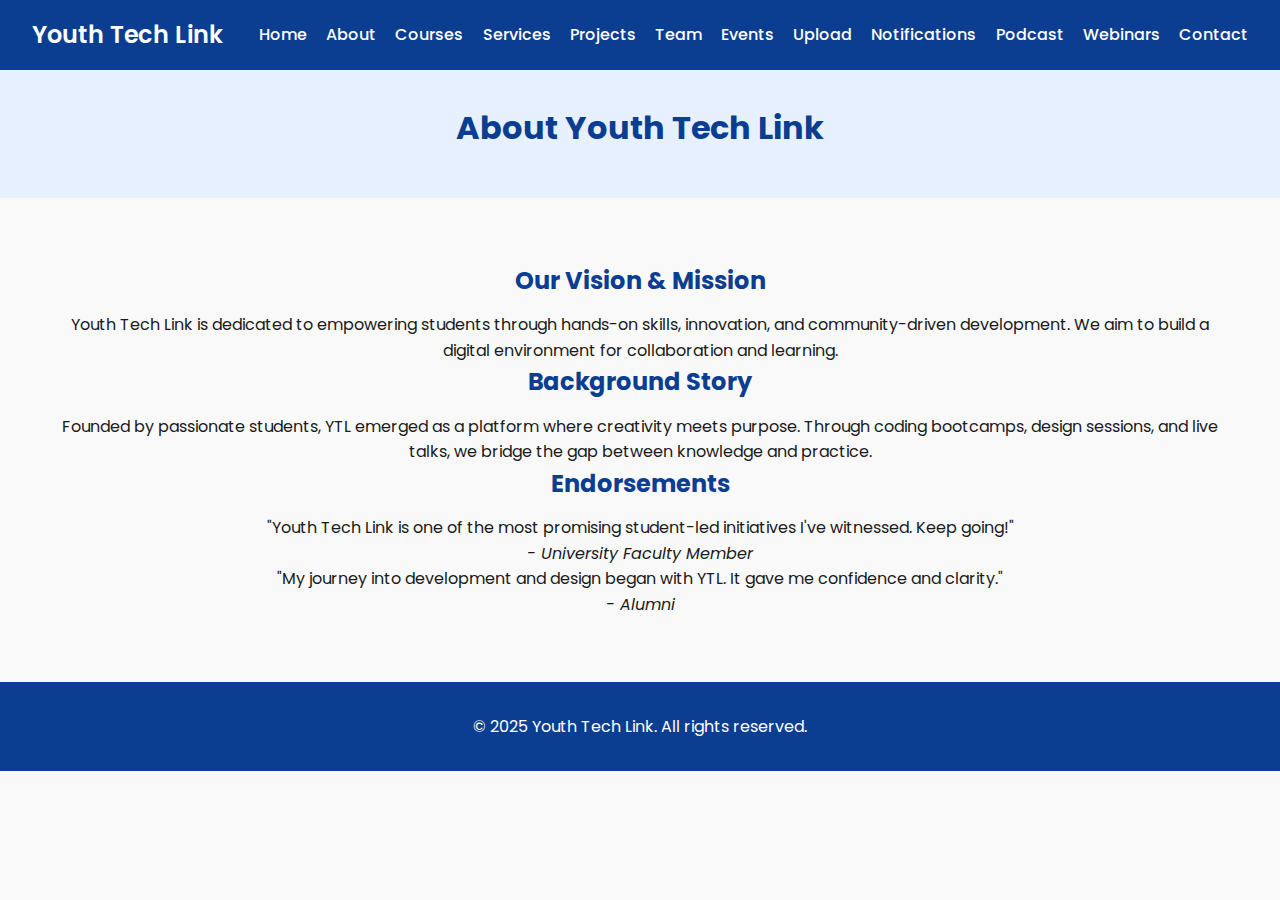
<file: about.html>
<!DOCTYPE html>
<html lang="en">
<head>
  <meta charset="UTF-8">
  <meta name="viewport" content="width=device-width, initial-scale=1.0">
  <title>About Us - Youth Tech Link</title>
  <link rel="stylesheet" href="style.css">
  <link href="https://fonts.googleapis.com/css2?family=Poppins:wght@400;600&display=swap" rel="stylesheet">
</head>
<body>
  <header class="navbar">
    <div class="logo">Youth Tech Link</div>
    <nav class="nav-links">
      <a href="index.html">Home</a>
      <a href="about.html">About</a>
      <a href="courses.html">Courses</a>
      <a href="services.html">Services</a>
      <a href="projects.html">Projects</a>
      <a href="team.html">Team</a>
      <a href="events.html">Events</a>
      <a href="upload.html">Upload</a>
      <a href="notifications.html">Notifications</a>
      <a href="podcast.html">Podcast</a>
      <a href="webinars.html">Webinars</a>
      <a href="contact.html">Contact</a>
    </nav>
    <button class="menu-toggle" onclick="toggleMenu()">☰</button>
  </header>

  <section class="page-header">
    <h1>About Youth Tech Link</h1>
  </section>

  <section class="content-section">
    <h2>Our Vision & Mission</h2>
    <p>Youth Tech Link is dedicated to empowering students through hands-on skills, innovation, and community-driven development. We aim to build a digital environment for collaboration and learning.</p>

    <h2>Background Story</h2>
    <p>Founded by passionate students, YTL emerged as a platform where creativity meets purpose. Through coding bootcamps, design sessions, and live talks, we bridge the gap between knowledge and practice.</p>

    <h2>Endorsements</h2>
    <blockquote>
      <p>"Youth Tech Link is one of the most promising student-led initiatives I've witnessed. Keep going!"</p>
      <cite>- University Faculty Member</cite>
    </blockquote>

    <blockquote>
      <p>"My journey into development and design began with YTL. It gave me confidence and clarity."</p>
      <cite>- Alumni</cite>
    </blockquote>
  </section>

  <footer class="footer">
    <p>&copy; 2025 Youth Tech Link. All rights reserved.</p>
  </footer>

  <script src="script.js"></script>
</body>
</html>
</file>
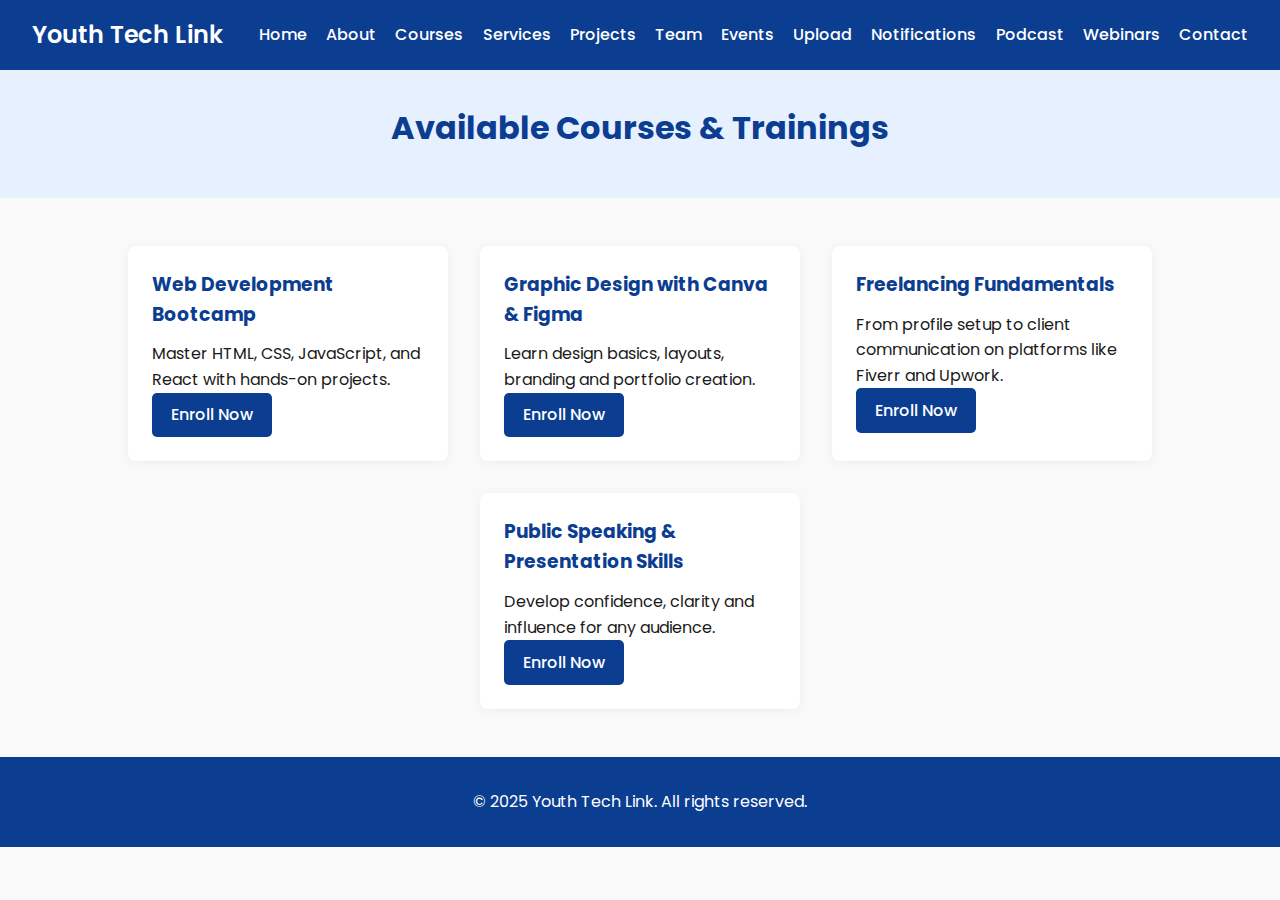
<file: courses.html>
<!DOCTYPE html>
<html lang="en">
<head>
  <meta charset="UTF-8">
  <meta name="viewport" content="width=device-width, initial-scale=1.0">
  <title>Courses - Youth Tech Link</title>
  <link rel="stylesheet" href="style.css">
  <link href="https://fonts.googleapis.com/css2?family=Poppins:wght@400;600&display=swap" rel="stylesheet">
</head>
<body>
  <header class="navbar">
    <div class="logo">Youth Tech Link</div>
    <nav class="nav-links">
      <a href="index.html">Home</a>
      <a href="about.html">About</a>
      <a href="courses.html">Courses</a>
      <a href="services.html">Services</a>
      <a href="projects.html">Projects</a>
      <a href="team.html">Team</a>
      <a href="events.html">Events</a>
      <a href="upload.html">Upload</a>
      <a href="notifications.html">Notifications</a>
      <a href="podcast.html">Podcast</a>
      <a href="webinars.html">Webinars</a>
      <a href="contact.html">Contact</a>
    </nav>
    <button class="menu-toggle" onclick="toggleMenu()">☰</button>
  </header>

  <section class="page-header">
    <h1>Available Courses & Trainings</h1>
  </section>

  <section class="card-container">
    <div class="course-card">
      <h3>Web Development Bootcamp</h3>
      <p>Master HTML, CSS, JavaScript, and React with hands-on projects.</p>
      <a href="contact.html" class="btn-primary">Enroll Now</a>
    </div>
    <div class="course-card">
      <h3>Graphic Design with Canva & Figma</h3>
      <p>Learn design basics, layouts, branding and portfolio creation.</p>
      <a href="contact.html" class="btn-primary">Enroll Now</a>
    </div>
    <div class="course-card">
      <h3>Freelancing Fundamentals</h3>
      <p>From profile setup to client communication on platforms like Fiverr and Upwork.</p>
      <a href="contact.html" class="btn-primary">Enroll Now</a>
    </div>
    <div class="course-card">
      <h3>Public Speaking & Presentation Skills</h3>
      <p>Develop confidence, clarity and influence for any audience.</p>
      <a href="contact.html" class="btn-primary">Enroll Now</a>
    </div>
  </section>

  <footer class="footer">
    <p>&copy; 2025 Youth Tech Link. All rights reserved.</p>
  </footer>

  <script src="script.js"></script>
</body>
</html>
</file>
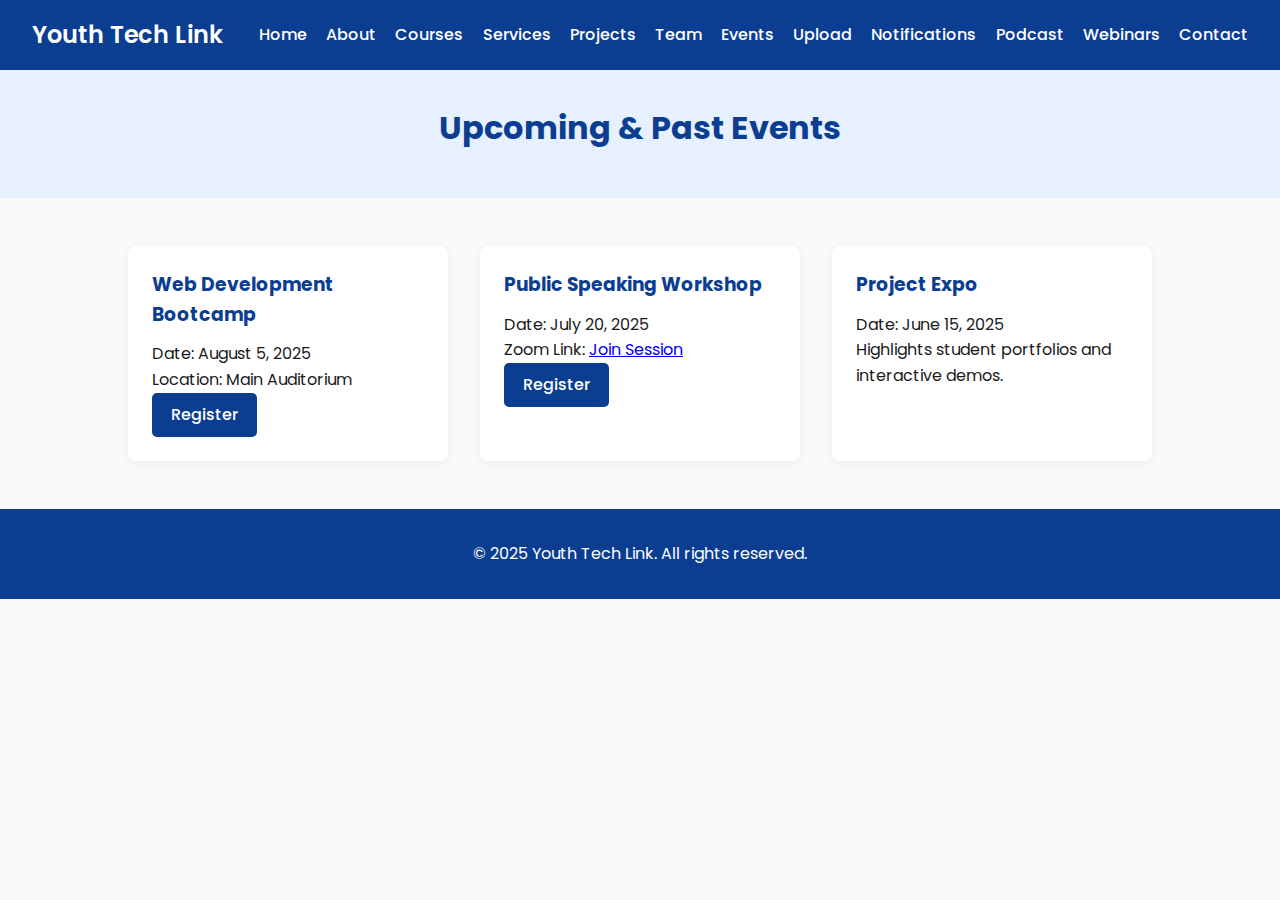
<file: events.html>
<!DOCTYPE html>
<html lang="en">
<head>
  <meta charset="UTF-8">
  <meta name="viewport" content="width=device-width, initial-scale=1.0">
  <title>Events - Youth Tech Link</title>
  <link rel="stylesheet" href="style.css">
  <link href="https://fonts.googleapis.com/css2?family=Poppins:wght@400;600&display=swap" rel="stylesheet">
</head>
<body>
  <header class="navbar">
    <div class="logo">Youth Tech Link</div>
    <nav class="nav-links">
      <a href="index.html">Home</a>
      <a href="about.html">About</a>
      <a href="courses.html">Courses</a>
      <a href="services.html">Services</a>
      <a href="projects.html">Projects</a>
      <a href="team.html">Team</a>
      <a href="events.html">Events</a>
      <a href="upload.html">Upload</a>
      <a href="notifications.html">Notifications</a>
      <a href="podcast.html">Podcast</a>
      <a href="webinars.html">Webinars</a>
      <a href="contact.html">Contact</a>
    </nav>
    <button class="menu-toggle" onclick="toggleMenu()">☰</button>
  </header>

  <section class="page-header">
    <h1>Upcoming & Past Events</h1>
  </section>

  <section class="events-section">
    <div class="event-card">
      <h3>Web Development Bootcamp</h3>
      <p>Date: August 5, 2025</p>
      <p>Location: Main Auditorium</p>
      <a href="contact.html" class="btn-primary">Register</a>
    </div>
    <div class="event-card">
      <h3>Public Speaking Workshop</h3>
      <p>Date: July 20, 2025</p>
      <p>Zoom Link: <a href="#">Join Session</a></p>
      <a href="contact.html" class="btn-primary">Register</a>
    </div>
    <div class="event-card">
      <h3>Project Expo</h3>
      <p>Date: June 15, 2025</p>
      <p>Highlights student portfolios and interactive demos.</p>
    </div>
  </section>

  <footer class="footer">
    <p>&copy; 2025 Youth Tech Link. All rights reserved.</p>
  </footer>

  <script src="script.js"></script>
</body>
</html>
</file>
<file: style.css>
/*==============================
  Youth Tech Link - Finalized style.css
==============================*/

/* Reset & Base */
* {
  margin: 0;
  padding: 0;
  box-sizing: border-box;
}

html, body {
  height: 100%;
  font-family: 'Poppins', sans-serif;
  background-color: #f9f9f9;
  color: #1a1a1a;
  line-height: 1.6;
  -webkit-font-smoothing: antialiased;
  text-rendering: optimizeLegibility;
  scroll-behavior: smooth;
}

img {
  max-width: 100%;
  display: block;
  height: auto;
}

h1, h2, h3, h4 {
  color: #0b3d91;
  margin-bottom: 0.75rem;
}

.container {
  max-width: 1200px;
  margin: auto;
  padding: 1rem;
}

/* Navbar */
.navbar {
  display: flex;
  justify-content: space-between;
  align-items: center;
  padding: 1rem 2rem;
  background-color: #0b3d91;
  color: white;
  position: sticky;
  top: 0;
  z-index: 1000;
}

.navbar .logo {
  font-size: 1.5rem;
  font-weight: 600;
}

.nav-links {
  display: flex;
  align-items: center;
}

.nav-links a {
  margin-left: 1.2rem;
  color: white;
  text-decoration: none;
  font-weight: 500;
  transition: color 0.3s ease;
}

.nav-links a:hover {
  color: #a6c9ff;
}

.menu-toggle {
  display: none;
  font-size: 1.5rem;
  background: none;
  border: none;
  color: white;
  cursor: pointer;
}

/* Hero Section */
.hero {
  position: relative;
  height: 90vh;
  overflow: hidden;
  display: flex;
  justify-content: center;
  align-items: center;
}

.hero-image {
  position: absolute;
  width: 100%;
  height: 100%;
  object-fit: cover;
  filter: blur(4px) brightness(0.6);
}

.hero-content {
  position: relative;
  background: rgba(255, 255, 255, 0.15);
  border-radius: 16px;
  padding: 3rem;
  text-align: center;
  -webkit-backdrop-filter: blur(10px);
  backdrop-filter: blur(10px);
  color: white;
  max-width: 600px;
  box-shadow: 0 8px 30px rgba(0,0,0,0.2);
}

.hero-content h1 {
  font-size: 2.8rem;
  margin-bottom: 1rem;
  color: #fff;
}

.hero-content p {
  font-size: 1.1rem;
  margin-bottom: 1.5rem;
  color: #e0e0e0;
}

.btn-primary {
  background-color: #0b3d91;
  color: white;
  padding: 0.6rem 1.2rem;
  border: none;
  border-radius: 5px;
  text-decoration: none;
  font-weight: 500;
  display: inline-block;
  cursor: pointer;
  transition: background 0.3s ease;
}

.btn-primary:hover {
  background-color: #092e6d;
}

/* Page Header */
.page-header {
  text-align: center;
  padding: 2rem 1rem;
  background-color: #e6f0ff;
  margin-bottom: 2rem;
}

/* Sections */
section {
  padding: 2rem 1rem;
}


.content-section,
.service-section,
.team-section,
.events-section,
.upload-section,
.notification-section,
.podcast-section,
.webinar-section,
.contact-section {
  max-width: 1200px;
  margin: auto;
  padding: 2rem 1rem;
}

.card-container,
.service-section,
.team-grid,
.events-section,
.projects-gallery {
  display: flex;
  flex-wrap: wrap;
  gap: 2rem;
  justify-content: center;
  padding: 1rem 0;
}

.content-section {
  display: flex;
  flex-direction: column;
  align-items: center;
  text-align: center;
}

/* Cards */
.course-card,
.service-card,
.team-card,
.event-card,
.project-card,
.podcast-card,
.webinar-card,
.notification-box {
  background: white;
  padding: 1.5rem;
  border-radius: 8px;
  box-shadow: 0 2px 10px rgba(0,0,0,0.05);
  width: 100%;
  max-width: 320px;
  transition: transform 0.3s ease;
}

.course-card:hover,
.service-card:hover,
.project-card:hover,
.event-card:hover {
  transform: translateY(-5px);
}

/* Forms */
.upload-form,
.contact-form {
  display: flex;
  flex-direction: column;
  gap: 1rem;
  max-width: 600px;
  width: 100%;
  margin: auto;
  background: #ffffff;
  padding: 2rem;
  border-radius: 8px;
  box-shadow: 0 2px 8px rgba(0,0,0,0.08);
}

.upload-form input,
.upload-form select,
.upload-form button,
.contact-form input,
.contact-form textarea,
.contact-form button {
  padding: 0.8rem;
  border-radius: 4px;
  border: 1px solid #ccc;
  font-size: 1rem;
  width: 100%;
}

.upload-form button,
.contact-form button {
  background-color: #0b3d91;
  color: white;
  cursor: pointer;
  border: none;
  transition: background 0.3s ease;
}

.upload-form button:hover,
.contact-form button:hover {
  background-color: #092e6d;
}

/* Footer */
.footer {
  background-color: #0b3d91;
  color: white;
  padding: 2rem 1rem;
  text-align: center;
  margin-top: 2rem;
  position: relative;
  bottom: 0;
  width: 100%;
}

/* Map */
.map iframe {
  width: 100%;
  height: 250px;
  border: 0;
  margin-top: 1rem;
  border-radius: 8px;
}

/* Responsive */
@media (max-width: 768px) {
  .nav-links {
    display: none;
    flex-direction: column;
    position: absolute;
    right: 0;
    top: 60px;
    background: #0b3d91;
    width: 100%;
    text-align: center;
  }

  .nav-links.show {
    display: flex;
  }

  .menu-toggle {
    display: block;
  }

  .hero-content h1 {
    font-size: 2rem;
  }

  .card-container,
  .team-grid,
  .projects-gallery,
  .service-section,
  .events-section {
    flex-direction: column;
    align-items: center;
  }

  .navbar {
    flex-wrap: wrap;
  }
}

.highlights{
  display: flex;
  flex-wrap: wrap;
  justify-content: center;
  gap: 1rem;
  padding: 1rem 0;
  margin-left: 100px;
  margin-right: 100px;
}
.highlight-card{
  background: white;
  padding: 1rem;
  border-radius: 8px;
  box-shadow: 0 2px 10px rgba(0,0,0,0.05);
  width: calc(33.333% - 1rem);
  text-align: center;
}

.podcast-section{
  display: flex;
  flex-direction: column;
  gap: 2rem;
  align-items: center;
  text-align: center;
  padding: 2rem 1rem;
}
.podcast-card {
  width: 500px;
  padding-left: 5px;
  padding-right: 5px;
}

.webinar-section{
  display: flex;
  flex-direction: column;
  gap: 2rem;
  align-items: center;
  text-align: center;
  padding: 2rem 1rem;
}
.webinar-card {
  width: 500px;
  padding-left: 5px;
  padding-right: 5px;
}

.notification-section{
  display: flex;
  flex-direction: column;
  gap: 2rem;
  align-items: center;
  text-align: center;
  padding: 2rem 1rem;
}
.notification-box {
  width: 500px;
  padding-left: 5px;
  padding-right: 5px;
}

.team-card {
  text-align: start;
  display: flex;
  flex-direction: column;
  align-items: center;
}
</file>
